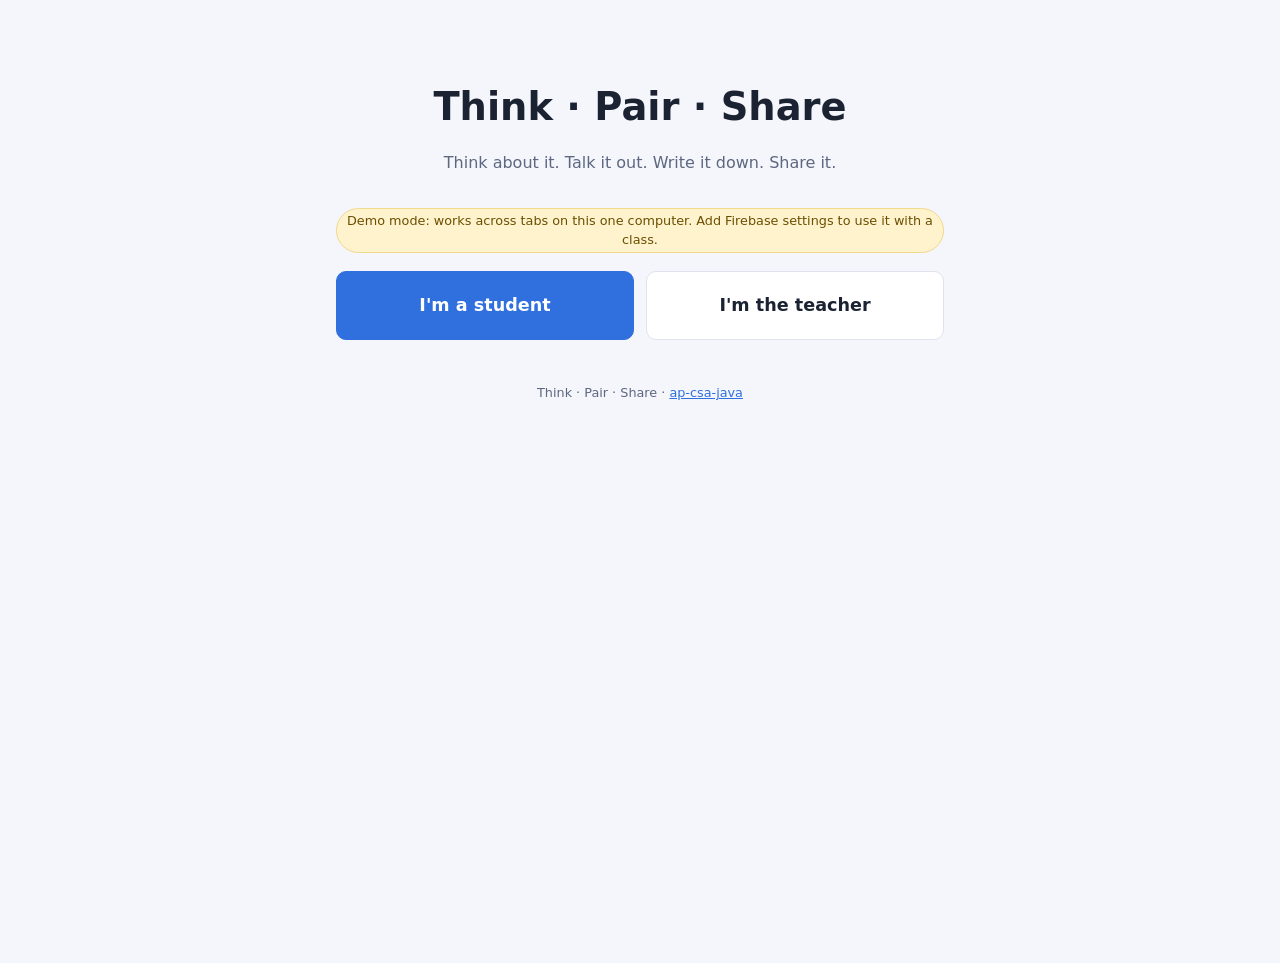
<file: index.html>
<!doctype html>
<html lang="en">
<head>
<meta charset="utf-8">
<meta name="viewport" content="width=device-width, initial-scale=1">
<title>Think Pair Share</title>
<style>
:root{
  --bg:#f4f6fb; --card:#fff; --ink:#1b2333; --muted:#5d6780; --line:#dfe3ee;
  --accent:#2f6fde; --danger:#d33a3a; --ok:#1f9d55;
  --think:#7b4fd6; --pair:#0f9585; --write:#d9700c; --share:#2f6fde; --lobby:#5d6780;
  --phase:var(--lobby);
  --radius:14px; --shadow:0 1px 2px rgba(20,30,60,.06),0 4px 14px rgba(20,30,60,.06);
}
@media (prefers-color-scheme: dark){
  :root{ --bg:#11151f; --card:#1a2030; --ink:#e8ecf5; --muted:#9aa4bd; --line:#2d3550; --shadow:none; }
}
body[data-phase=think]{--phase:var(--think)}
body[data-phase=pair]{--phase:var(--pair)}
body[data-phase=write]{--phase:var(--write)}
body[data-phase=share]{--phase:var(--share)}
*{box-sizing:border-box}
html,body{margin:0}
body{font:16px/1.45 system-ui,-apple-system,"Segoe UI",Roboto,sans-serif;background:var(--bg);color:var(--ink);min-height:100vh}
a{color:var(--accent)}
button{font:inherit;cursor:pointer;border:1px solid var(--line);background:var(--card);color:var(--ink);border-radius:10px;padding:.5rem .85rem}
button:hover:not(:disabled){border-color:var(--accent)}
button.primary{background:var(--accent);border-color:var(--accent);color:#fff}
button.danger{color:var(--danger)}
button:disabled{opacity:.45;cursor:not-allowed}
input,textarea{font:inherit;color:var(--ink);background:var(--card);border:1px solid var(--line);border-radius:10px;padding:.55rem .7rem;width:100%}
textarea{resize:vertical}
textarea:disabled{background:var(--bg)}
label{display:block}
.card{background:var(--card);border:1px solid var(--line);border-radius:var(--radius);box-shadow:var(--shadow);padding:1rem}
.wrap{max-width:1320px;margin:0 auto;padding:16px}
header.top{display:flex;align-items:center;gap:10px;flex-wrap:wrap;padding:10px 16px;background:var(--card);border-bottom:3px solid var(--phase);position:sticky;top:0;z-index:5}
.logo{font-weight:800;letter-spacing:.02em;font-size:1.1rem}
.logo span{color:var(--phase)}
.spacer{flex:1}
.code{font:700 1.15rem ui-monospace,Menlo,Consolas,monospace;letter-spacing:.15em;background:var(--bg);border:1px dashed var(--muted);padding:.15rem .55rem;border-radius:8px}
.badge{display:inline-block;font-size:.8rem;padding:.2rem .6rem;border-radius:999px;background:#fff3cd;color:#6b4f00;border:1px solid #f0d98a}
.muted{color:var(--muted)}
.small{font-size:.85rem}
h2{font-size:.85rem;margin:0 0 .6rem;text-transform:uppercase;letter-spacing:.08em;color:var(--muted)}
.row{display:flex;gap:8px;align-items:center;flex-wrap:wrap}
.stack{display:grid;gap:16px}
.grid-t{display:grid;grid-template-columns:340px 1fr;gap:16px;align-items:start}
@media (max-width:920px){.grid-t{grid-template-columns:1fr}}

/* timer + phases */
.phases{display:grid;grid-template-columns:repeat(5,1fr);gap:6px}
.phases button{padding:.5rem .1rem;font-weight:700;font-size:.85rem}
.phases button.on{color:#fff;border-color:transparent}
.phases button[data-p=lobby].on{background:var(--lobby)}
.phases button[data-p=think].on{background:var(--think)}
.phases button[data-p=pair].on{background:var(--pair)}
.phases button[data-p=write].on{background:var(--write)}
.phases button[data-p=share].on{background:var(--share)}
.timer{font:800 3.6rem/1 ui-monospace,Menlo,Consolas,monospace;text-align:center;color:var(--phase);font-variant-numeric:tabular-nums;margin:.5rem 0}
.done{animation:blink 1s steps(2) infinite}
@keyframes blink{50%{opacity:.25}}
.bar{height:8px;background:var(--line);border-radius:99px;overflow:hidden}
.bar i{display:block;height:100%;background:var(--phase);width:0;transition:width .25s linear}
.dur{display:grid;grid-template-columns:1fr auto auto auto;gap:6px 8px;align-items:center;font-size:.95rem}
.dur b{font-family:ui-monospace,Menlo,Consolas,monospace;min-width:3.4em;text-align:center;cursor:pointer;border-bottom:1px dotted var(--muted)}
.dur button{padding:.15rem .6rem}
#tMinus,#tPlus,#tReset,#tStart{padding:.5rem .65rem}
.toggle{display:flex;align-items:center;gap:8px;margin:.4rem 0;font-size:.95rem;cursor:pointer}
.toggle input{width:auto;margin:0}

/* board */
.tray{min-height:58px;display:flex;flex-wrap:wrap;gap:6px;align-content:flex-start;padding:8px;border:2px dashed var(--line);border-radius:12px;margin-top:6px}
.over{border-color:var(--accent)!important;background:color-mix(in srgb,var(--accent) 9%,transparent)!important}
.chip{display:inline-flex;align-items:center;gap:6px;padding:.3rem .55rem;border-radius:999px;border:1px solid var(--line);background:var(--bg);font-size:.9rem;user-select:none;cursor:pointer;max-width:100%}
.chip.sel{background:var(--accent);color:#fff;border-color:var(--accent)}
.chip.gone{opacity:.55;font-style:italic}
.chip .dot{width:8px;height:8px;border-radius:50%;background:#b7bfd1;flex:none}
.chip .dot.on{background:var(--ok)}
.chip .x{border:0;background:none;padding:0 0 0 2px;color:inherit;opacity:.6;font-size:1.05rem;line-height:1}
.chip .x:hover{opacity:1}
.groups{display:grid;grid-template-columns:repeat(auto-fill,minmax(260px,1fr));gap:12px;margin-top:14px}
.gcard{border:2px solid var(--line);border-radius:12px;padding:10px;background:var(--card);display:flex;flex-direction:column;gap:8px}
.gcard.spot{border-color:var(--share);box-shadow:0 0 0 3px color-mix(in srgb,var(--share) 25%,transparent)}
.gcard.flag{border-color:var(--danger)}
.gcard.newg{border-style:dashed;align-items:center;justify-content:center;color:var(--muted);min-height:120px;text-align:center;font-size:.9rem}
.ghead{display:flex;align-items:center;gap:6px}
.resp{font-size:.95rem;white-space:pre-wrap;word-break:break-word;background:var(--bg);border-radius:8px;padding:8px;min-height:3.2em;max-height:10em;overflow:auto}
.resp.empty{color:var(--muted);font-style:italic}
.flagtag{font-size:.72rem;color:#fff;background:var(--danger);border-radius:6px;padding:.05rem .4rem}
.spotbar{display:flex;align-items:center;gap:10px;flex-wrap:wrap;background:var(--share);color:#fff;border-radius:12px;padding:10px 14px;margin-bottom:12px}
.spotbar button{background:#fff;color:#1b2333;border:0}

/* student */
.s-wrap{max-width:760px;margin:0 auto;padding:16px;display:grid;gap:14px}
.phasebanner{background:var(--phase);color:#fff;border-radius:var(--radius);padding:14px 18px;display:flex;align-items:center;gap:16px}
.phasebanner .pname{font-weight:800;font-size:1.5rem;letter-spacing:.1em}
.phasebanner .ptip{flex:1;font-size:.95rem}
.phasebanner .ptime{font:800 2.4rem/1 ui-monospace,Menlo,Consolas,monospace;font-variant-numeric:tabular-nums}
@media (max-width:520px){.phasebanner{flex-wrap:wrap}.phasebanner .ptip{order:3;flex-basis:100%}}
.topic{font-size:1.25rem;font-weight:600;white-space:pre-wrap;word-break:break-word}
.partners{display:flex;flex-wrap:wrap;gap:6px;align-items:center}
.status{font-size:.85rem;color:var(--muted)}
.warn{color:var(--danger);font-size:.88rem;margin-top:4px}
.spotcard{border:2px solid var(--share)}
.spotcard h2{color:var(--share)}

/* projector */
.present{min-height:100vh;display:flex;flex-direction:column;padding:3vh 4vw;gap:2.5vh}
.present .ptopic{font-size:clamp(1.6rem,3.6vw,3.3rem);font-weight:700;white-space:pre-wrap;word-break:break-word}
.present .plabel{font-weight:800;letter-spacing:.25em;color:var(--phase);font-size:clamp(1.2rem,2.6vw,2.2rem);text-align:center}
.present .pbig{font:800 clamp(5rem,19vw,17rem)/1 ui-monospace,Menlo,Consolas,monospace;color:var(--phase);text-align:center;font-variant-numeric:tabular-nums}
.present .pbig.mini{font-size:clamp(2.5rem,6vw,5rem)}
.present .pbig.codeview{letter-spacing:.12em;font-size:clamp(4rem,14vw,12rem)}
.present .pshare{font-size:clamp(1.6rem,3.4vw,3.1rem);white-space:pre-wrap;word-break:break-word;background:var(--card);border-left:12px solid var(--share);border-radius:16px;padding:3vh 3vw;box-shadow:var(--shadow)}
.present .pwho{font-size:.5em;color:var(--muted);margin-bottom:.5em}
.present .pjoin{font-size:clamp(1rem,1.6vw,1.4rem);color:var(--muted)}

/* landing */
.land{max-width:640px;margin:7vh auto 0;padding:16px;display:grid;gap:18px;text-align:center}
.land h1{font-size:2.4rem;margin:0}
.choices{display:grid;grid-template-columns:1fr 1fr;gap:12px}
.choices button{padding:1.3rem;font-size:1.1rem;font-weight:700}
@media (max-width:480px){.choices{grid-template-columns:1fr}}
.joinform{text-align:left;display:grid;gap:12px}
.joinform input#jCode{font:700 1.5rem ui-monospace,Menlo,Consolas,monospace;letter-spacing:.25em;text-transform:uppercase}
footer{text-align:center;padding:28px 16px;font-size:.8rem;color:var(--muted)}
.toast{position:fixed;bottom:18px;left:50%;transform:translateX(-50%);background:#1b2333;color:#fff;padding:.6rem 1rem;border-radius:10px;opacity:0;transition:opacity .25s;pointer-events:none;z-index:50;max-width:90vw}
.toast.show{opacity:1}
</style>
</head>
<body data-phase="lobby">
<div id="app"></div>
<div class="toast" id="toast"></div>
<script>
'use strict';
/* ==================================================================
   THINK · PAIR · SHARE
   ------------------------------------------------------------------
   CONFIG: paste your Firebase web-app config below to use with a class.
   Leave it as null to run in DEMO MODE (one computer, several tabs).
   See README.md for the 5-minute Firebase setup.
   ================================================================== */
const FIREBASE_CONFIG = null;
/* Example:
const FIREBASE_CONFIG = {
  apiKey: "AIza...",
  authDomain: "your-project.firebaseapp.com",
  databaseURL: "https://your-project-default-rtdb.firebaseio.com",
  projectId: "your-project",
  appId: "1:123:web:abc"
};
*/

const MAX_STUDENTS = 40;   // class size cap
const MAX_GROUP    = 3;    // pairs, plus a forced third
const MAX_CHARS    = 1000; // response length limit
const ONLINE_MS    = 45000;

const PHASES = {
  lobby:{label:'Lobby', tip:'Waiting for your teacher to start…'},
  think:{label:'Think', tip:'Think on your own first. Jot private notes below — only you can see them.'},
  pair: {label:'Pair',  tip:'Talk it over with your partner(s). Agree on your best ideas.'},
  write:{label:'Write', tip:'Type your group’s response. One person types — decide together!'},
  share:{label:'Share', tip:'Listen as groups share their thinking with the class.'}
};
const PHASE_ORDER = ['lobby','think','pair','write','share'];
const TIMED = ['think','pair','write','share'];

/* ------------------------------ helpers ------------------------------ */
const $  = (s, r=document) => r.querySelector(s);
const $$ = (s, r=document) => [...r.querySelectorAll(s)];
const esc = s => String(s ?? '').replace(/[&<>"']/g, c => ({'&':'&amp;','<':'&lt;','>':'&gt;','"':'&quot;',"'":'&#39;'}[c]));
const fmt = s => { s = Math.max(0, Math.round(s)); return Math.floor(s/60) + ':' + String(s%60).padStart(2,'0'); };
const R = code => 'rooms/' + code;
function rand(n){ return crypto.getRandomValues(new Uint32Array(n)); }
function uid(n=8){ const a='abcdefghijkmnpqrstuvwxyz23456789'; return [...rand(n)].map(x=>a[x%a.length]).join(''); }
function shuffle(arr){ for(let i=arr.length-1;i>0;i--){ const j=rand(1)[0]%(i+1); [arr[i],arr[j]]=[arr[j],arr[i]]; } return arr; }
function parseTime(str){ const m=String(str||'').trim().match(/^(\d{1,3})(?::(\d{1,2}))?$/); if(!m) return null; return m[2]!=null ? (+m[1])*60 + (+m[2]) : (+m[1])*60; }
function setPhase(p){ document.body.dataset.phase = p || 'lobby'; }
function setURL(q){ try{ history.replaceState(null,'',location.pathname + q); }catch{} }
function lsGet(k, s=localStorage){ try{ return JSON.parse(s.getItem(k)); }catch{ return null; } }
function lsSet(k, v, s=localStorage){ try{ s.setItem(k, JSON.stringify(v)); }catch{} }
function lsDel(k, s=localStorage){ try{ s.removeItem(k); }catch{} }
let toastT; function toast(msg){ const t=$('#toast'); t.textContent=msg; t.classList.add('show'); clearTimeout(toastT); toastT=setTimeout(()=>t.classList.remove('show'),2600); }
function joinURL(code){ return location.origin + location.pathname + '?room=' + code; }
function joinShort(){ return (location.host + location.pathname).replace(/index\.html$/,''); }
function footer(){ return `<footer>Think · Pair · Share · <a href="https://github.com/ap-csa-java" target="_blank" rel="noopener">ap-csa-java</a></footer>`; }
function demoNote(){ return `<div><span class="badge">Demo mode: works across tabs on this one computer. Add Firebase settings to use it with a class.</span></div>`; }
function remaining(t){ if(!t) return 0; return t.running ? Math.max(0,(t.endsAt - store.now())/1000) : (t.remaining||0); }
function sortedMembers(g){ return Object.entries(g.members||{}).sort((a,b)=>(a[1].o||0)-(b[1].o||0)); }

let teardown = [];
function clearView(){ teardown.forEach(f=>{ try{f();}catch{} }); teardown=[]; }

/* ------------------------------ sound ------------------------------ */
let actx = null;
function unlockAudio(){ try{ actx = actx || new (window.AudioContext||window.webkitAudioContext)(); if(actx.state==='suspended') actx.resume(); }catch{} }
function chime(){
  if(!actx) return; const t=actx.currentTime;
  [0,.28,.56].forEach((d,i)=>{ const o=actx.createOscillator(), g=actx.createGain();
    o.type='sine'; o.frequency.value = i===2 ? 1046 : 784;
    g.gain.setValueAtTime(.0001,t+d); g.gain.exponentialRampToValueAtTime(.35,t+d+.02); g.gain.exponentialRampToValueAtTime(.0001,t+d+.25);
    o.connect(g).connect(actx.destination); o.start(t+d); o.stop(t+d+.3); });
}

/* ==================================================================
   PROFANITY FILTER
   Word lists are ROT13-encoded so the source reads cleanly.
   Catches leetspeak (sh!t, @ss), stretched letters (fuuuck),
   and spaced/dotted spelling (f u c k, f.u.c.k).
   Teachers can add extra words in Settings.
   ================================================================== */
/*FILTER-START*/
const ROT13 = s => s.replace(/[a-z]/g, c => String.fromCharCode((c.charCodeAt(0)-97+13)%26+97));
const BAD_EXACT    = new Set('nff,nffung,nefr,onfgneq,obbo,obbof,ohggubyr,pbpx,penc,phag,qnza,qnzarq,qnzzvg,qnzavg,tbqqnza,qvpx,qlxr,snt,sntbg,ubeal,wnpxnff,qhzonff,fznegnff,onqnff,xvxr,xlf,zvys,avttn,avttnf,avttnm,avttre,avttref,cvff,cvffrq,chffl,chffvrf,ergneq,ergneqrq,ergneqf,fxnax,fcvp,fgsh,jgs,szy,gvg,gvgf,gubg,genaal,gjng,jnax,jnaxre,jrgonpx'.split(',').map(ROT13));
const BAD_CONTAINS = 'shpx,fuvg,ovgpu,nffubyr,juber,fyhg,snttbg,qvyqb,wvmm,cbea,qvpxurnq,qbhpur,pbpxfhpxre,obyybpx,gvggvrf,zbgures'.split(',').map(ROT13);
const collapse = w => w.replace(/(.)\1+/g,'$1');
const BAD_EXACT_C    = new Set([...BAD_EXACT].map(collapse).filter(w=>w.length>=4));
const BAD_CONTAINS_C = BAD_CONTAINS.map(collapse);
const LEET = {'0':'o','1':'i','!':'i','|':'i','3':'e','4':'a','@':'a','5':'s','$':'s','7':'t','+':'t','8':'b','9':'g','(':'c'};

function norm(s){
  s = String(s).toLowerCase().normalize('NFD').replace(/[\u0300-\u036f]/g,'');
  if(/[a-z]/.test(s)) s = s.replace(/[0-9@$!|+(]/g, c => LEET[c] || c);  // only treat digits as letters inside words
  return s.replace(/[^a-z]/g,'');
}
function parseWords(str){ return String(str||'').split(',').map(w=>norm(w.trim())).filter(w=>w.length>=2); }

const ALLOW = new Set(['shiitake','shiitakes','scunthorpe','cockatoo','cockatoos','penistone']);
function isBad(n, custom){
  if(!n || n.length<2 || ALLOW.has(n)) return false;
  const v1=n.replace(/(.)\1{2,}/g,'$1'), v2=n.replace(/(.)\1{2,}/g,'$1$1'), v3=collapse(n);
  for(const v of new Set([n,v1,v2])){
    if(BAD_EXACT.has(v) || (v.length>3 && v.endsWith('s') && BAD_EXACT.has(v.slice(0,-1)))) return true;
    if(BAD_CONTAINS.some(b=>v.includes(b))) return true;
    if(custom.some(c=>v.startsWith(c))) return true;
  }
  if(v3!==n && (BAD_EXACT_C.has(v3) || BAD_CONTAINS_C.some(b=>v3.includes(b)))) return true;
  return false;
}

const _cleanCache = new Map();
function cleanText(text, custom=[]){
  text = String(text||'');
  const key = custom.join(',') + '\u0000' + text;
  if(_cleanCache.has(key)) return _cleanCache.get(key);
  let flagged = false;
  // 1) spaced or dotted letters: "f u c k", "s.h.i.t"
  let out = text.replace(/(^|\s)((?:[A-Za-z0-9@$!*][ ._\-]){2,}[A-Za-z0-9@$!*])(?=$|[\s,!?;:])/g, (m, pre, run) => {
    if(isBad(norm(run.replace(/[ ._\-]/g,'')), custom)){ flagged=true; return pre + run.replace(/[^ ._\-]/g,'*'); }
    return m;
  });
  // 2) individual words
  out = out.replace(/[\p{L}\p{N}@$*+|!]+/gu, tok => {
    const m = tok.match(/^(.*?)(!*)$/su); const core = m[1], tail = m[2];
    if(!/[\p{L}\p{N}]/u.test(core)) return tok;
    if(isBad(norm(core), custom)){ flagged=true; return core.replace(/./gsu,'*') + tail; }
    return tok;
  });
  const res = {text:out, flagged};
  if(_cleanCache.size > 600) _cleanCache.clear();
  _cleanCache.set(key, res);
  return res;
}
/*FILTER-END*/
function cleanWith(meta, text){
  if(meta && meta.filterOn === false) return {text:String(text||''), flagged:false};
  return cleanText(text, parseWords(meta && meta.customWords));
}

/* ==================================================================
   DATA STORE — Firebase Realtime Database, or localStorage demo
   ================================================================== */
function makeLocalStore(){
  const KEY='tps-demo-db', subs=new Set();
  const parts = p => String(p).split('/').filter(Boolean);
  const read  = () => { try{ return JSON.parse(localStorage.getItem(KEY)) || {}; }catch{ return {}; } };
  const getAt = (o,p) => parts(p).reduce((a,k)=> a==null ? undefined : a[k], o);
  const setAt = (o,p,v) => {
    const ks=parts(p); let cur=o;
    for(let i=0;i<ks.length-1;i++){ if(typeof cur[ks[i]]!=='object' || cur[ks[i]]===null) cur[ks[i]]={}; cur=cur[ks[i]]; }
    const last=ks[ks.length-1];
    if(v===null || v===undefined) delete cur[last]; else cur[last]=JSON.parse(JSON.stringify(v));
  };
  function notify(){
    const db=read();
    subs.forEach(s=>{ const v=getAt(db,s.path) ?? null; const j=JSON.stringify(v); if(j!==s.last){ s.last=j; s.cb(v); } });
  }
  const write = db => { localStorage.setItem(KEY, JSON.stringify(db)); notify(); };
  window.addEventListener('storage', e => { if(e.key===KEY) notify(); });
  return {
    demo:true, ready:Promise.resolve(), now:()=>Date.now(),
    subscribe(path, cb){
      const s={path, cb, last:undefined}; subs.add(s);
      setTimeout(()=>{ if(!subs.has(s)) return; const v=getAt(read(),path) ?? null; const j=JSON.stringify(v); if(j!==s.last){ s.last=j; cb(v); } });
      return ()=>subs.delete(s);
    },
    async get(path){ return getAt(read(),path) ?? null; },
    async set(path,v){ const db=read(); setAt(db,path,v); write(db); },
    async update(path,obj){ const db=read(); for(const [k,v] of Object.entries(obj)) setAt(db, path+'/'+k, v); write(db); },
    async remove(path){ const db=read(); setAt(db,path,null); write(db); }
  };
}

function makeFirebaseStore(cfg){
  const load = src => new Promise((res,rej)=>{ const s=document.createElement('script'); s.src=src; s.onload=res; s.onerror=()=>rej(new Error('Could not load '+src)); document.head.appendChild(s); });
  let db, offset=0;
  const ready = (async()=>{
    await load('https://www.gstatic.com/firebasejs/10.12.2/firebase-app-compat.js');
    await load('https://www.gstatic.com/firebasejs/10.12.2/firebase-database-compat.js');
    firebase.initializeApp(cfg); db = firebase.database();
    db.ref('.info/serverTimeOffset').on('value', s => offset = s.val() || 0);
  })();
  const clean = o => JSON.parse(JSON.stringify(o, (k,v)=> v===undefined ? null : v));
  return {
    demo:false, ready, now:()=>Date.now()+offset,
    subscribe(path, cb){ const r=db.ref(path); const h=s=>cb(s.val()); r.on('value',h); return ()=>r.off('value',h); },
    async get(path){ return (await db.ref(path).get()).val(); },
    set:(p,v)=>db.ref(p).set(clean(v)),
    update:(p,o)=>db.ref(p).update(clean(o)),
    remove:p=>db.ref(p).remove()
  };
}

const store   = FIREBASE_CONFIG ? makeFirebaseStore(FIREBASE_CONFIG) : makeLocalStore();
const idStore = store.demo ? sessionStorage : localStorage;   // demo: each tab is its own student
const app     = $('#app');

function defaultMeta(){
  return { createdAt:store.now(), topic:'', phase:'lobby',
    durations:{think:60, pair:120, write:180, share:120},
    timer:{total:0, remaining:0, running:false, endsAt:0},
    locked:false, filterOn:true, customWords:'', showNames:true, spotlight:null, round:1 };
}
function makeCode(){
  const a='ABCDEFGHJKMNPQRSTUVWXYZ23456789';
  for(;;){ const c=[...rand(5)].map(x=>a[x%a.length]).join(''); if(!cleanText(c).flagged) return c; }
}

/* ==================================================================
   LANDING
   ================================================================== */
function Landing(){
  clearView(); setPhase('lobby'); setURL('');
  app.innerHTML = `<div class="land">
    <div><h1>Think · Pair · Share</h1><p class="muted">Think about it. Talk it out. Write it down. Share it.</p></div>
    ${store.demo ? demoNote() : ''}
    <div class="choices"><button id="bS" class="primary">I'm a student</button><button id="bT">I'm the teacher</button></div>
  </div>${footer()}`;
  $('#bS').onclick = () => StudentJoin('');
  $('#bT').onclick = () => TeacherStart();
}

/* ==================================================================
   TEACHER
   ================================================================== */
async function TeacherStart(){
  clearView(); setPhase('lobby'); setURL('?teacher');
  const saved = lsGet('tps-teacher');
  const exists = saved && saved.room ? await store.get(R(saved.room)+'/meta') : null;
  if(!exists) return createRoom();
  app.innerHTML = `<div class="land"><div><h1>Welcome back</h1>
    <p class="muted">You have a session open with code <span class="code">${esc(saved.room)}</span></p></div>
    <div class="choices"><button class="primary" id="rRes">Resume ${esc(saved.room)}</button><button id="rNew">Start a new session</button></div>
    <p class="muted small">Starting a new session ends the old one. Export it first if you want to keep the responses.</p></div>${footer()}`;
  $('#rRes').onclick = () => Teacher(saved.room);
  $('#rNew').onclick = async () => { await store.remove(R(saved.room)); createRoom(); };
}

async function createRoom(){
  let code; for(let i=0;i<10;i++){ code=makeCode(); if(!(await store.get(R(code)+'/meta'))) break; }
  await store.set(R(code)+'/meta', defaultMeta());
  lsSet('tps-teacher', {room:code});
  Teacher(code);
}

function Teacher(code){
  clearView(); setURL('?teacher');
  const base = R(code);
  let room = {meta:null, students:{}, groups:{}, archive:{}};
  const selected = new Set(), showRaw = new Set();
  let dragging = false, lastChimeKey = '';
  const prefs = Object.assign({auto:false, chime:true}, lsGet('tps-prefs') || {});

  app.innerHTML = `
  <header class="top">
    <div class="logo">Think · Pair · <span>Share</span></div>
    ${store.demo ? '<span class="badge">Demo mode</span>' : ''}
    <div class="spacer"></div>
    <span class="muted small">Join code</span><span class="code">${code}</span>
    <button id="tCopy">Copy join link</button>
    <button id="tPresent">Projector view ↗</button>
    <button id="tCsv">Export CSV</button>
    <button id="tEnd" class="danger">End session</button>
  </header>
  <div class="wrap grid-t">
    <div class="stack">
      <section class="card"><h2>Topic / prompt</h2>
        <textarea id="tTopic" rows="4" maxlength="600" placeholder="e.g., Should schools allow AI tools on homework? Why or why not?"></textarea>
        <div class="muted small" style="margin-top:6px">Students see changes instantly.</div>
      </section>
      <section class="card"><h2>Phase &amp; timer</h2>
        <div class="phases" id="tPhases">${PHASE_ORDER.map(p=>`<button data-p="${p}">${PHASES[p].label}</button>`).join('')}</div>
        <div class="timer" id="tTimer">0:00</div>
        <div class="bar"><i id="tBar"></i></div>
        <div class="row" style="justify-content:center;margin-top:12px">
          <button id="tMinus">−30s</button><button id="tStart" class="primary" style="min-width:4.6em">Start</button><button id="tReset">Reset</button><button id="tPlus">+30s</button>
        </div>
        <label class="toggle" style="margin-top:12px"><input type="checkbox" id="pAuto"> Start the timer when I pick a phase</label>
        <label class="toggle"><input type="checkbox" id="pChime"> Chime when time is up</label>
        <h2 style="margin-top:14px">Phase lengths <span class="muted" style="text-transform:none;letter-spacing:0">(click a time to type it)</span></h2>
        <div class="dur" id="tDur"></div>
      </section>
      <section class="card"><h2>Settings</h2>
        <label class="toggle"><input type="checkbox" id="sLock"> Lock typing</label>
        <label class="toggle"><input type="checkbox" id="sFilter"> Filter profanity</label>
        <input id="sWords" class="small" placeholder="Extra words to block (comma separated)">
        <label class="toggle"><input type="checkbox" id="sNames"> Show names when sharing</label>
        <div class="row" style="margin-top:12px"><button id="tNewRound">New round</button><span class="muted small" id="tRound"></span></div>
        <div class="muted small" style="margin-top:6px">New round saves responses to the export, clears them, and keeps the groups.</div>
      </section>
    </div>
    <div>
      <div id="tSpot"></div>
      <section class="card" id="tBoard">
        <div class="row"><h2 style="margin:0">Students <span id="tCount" class="muted"></span></h2><div class="spacer"></div>
          <button id="gRandom" class="primary">Random pairs</button>
          <button id="gMake" disabled>Group selected</button>
          <button id="gClear">Clear groups</button></div>
        <p class="muted small" style="margin:.6rem 0 0">Tap names to select them, then <b>Group selected</b> or <b>+ Add selected</b> on a group (that's how you add a third). On a computer you can also drag names. Odd class size? Random pairs makes one trio.</p>
        <div class="tray" id="tTray"></div>
        <div class="groups" id="tGroups"></div>
      </section>
    </div>
  </div>${footer()}`;

  const meta = () => room.meta;
  const named = () => Object.fromEntries(Object.entries(room.students).filter(([,s])=>s && s.name));
  const online = st => !!st && store.now() - (st.seen||0) < ONLINE_MS;
  const savePrefs = () => lsSet('tps-prefs', prefs);
  $('#pAuto').checked = prefs.auto; $('#pChime').checked = prefs.chime;
  $('#pAuto').onchange = e => { prefs.auto = e.target.checked; savePrefs(); };
  $('#pChime').onchange = e => { prefs.chime = e.target.checked; savePrefs(); if(prefs.chime) unlockAudio(); };

  /* ---- live data ---- */
  const unsub = store.subscribe(base, v => {
    if(!v || !v.meta){ lsDel('tps-teacher'); Landing(); toast('Session ended.'); return; }
    room = {meta:v.meta, students:v.students||{}, groups:v.groups||{}, archive:v.archive||{}};
    for(const s of [...selected]) if(!named()[s]) selected.delete(s);
    renderControls();
    if(!dragging) renderBoard();
  });
  const iv = setInterval(tick, 250);
  teardown.push(unsub, () => clearInterval(iv));

  /* ---- controls ---- */
  function setChk(sel, val){ const el=$(sel); if(el && document.activeElement!==el) el.checked = !!val; }
  function renderControls(){
    const m = meta(); setPhase(m.phase);
    const ta = $('#tTopic'); if(document.activeElement!==ta && ta.value !== (m.topic||'')) ta.value = m.topic||'';
    $$('#tPhases button').forEach(b => b.classList.toggle('on', b.dataset.p === m.phase));
    $('#tStart').textContent = m.timer && m.timer.running ? 'Pause' : 'Start';
    $('#tDur').innerHTML = TIMED.map(p => `<span>${PHASES[p].label}</span>
      <button data-d="${p}" data-v="-15" aria-label="Shorter">−</button><b data-edit="${p}" title="Click to type a time">${fmt(m.durations[p])}</b><button data-d="${p}" data-v="15" aria-label="Longer">+</button>`).join('');
    setChk('#sLock', m.locked); setChk('#sFilter', m.filterOn !== false); setChk('#sNames', m.showNames !== false);
    const w = $('#sWords'); if(document.activeElement!==w) w.value = m.customWords||'';
    $('#tRound').textContent = 'Round ' + (m.round||1);
    tick();
  }
  function tick(){
    const m = meta(); if(!m) return;
    const t = m.timer || {}; const rem = remaining(t);
    $('#tTimer').textContent = fmt(Math.ceil(rem));
    const done = rem <= 0 && (t.total||0) > 0 && m.phase !== 'lobby';
    $('#tTimer').classList.toggle('done', done);
    $('#tBar').style.width = (t.total ? Math.max(0, Math.min(100, rem / t.total * 100)) : 0) + '%';
    if(t.running && rem <= 0){
      const key = String(t.endsAt);
      if(lastChimeKey !== key){ lastChimeKey = key; if(prefs.chime) chime(); store.update(base+'/meta/timer', {running:false, remaining:0}); }
    }
  }

  $('#tTopic').addEventListener('input', (()=>{ let t; return e => { clearTimeout(t); t=setTimeout(()=>store.update(base+'/meta',{topic:e.target.value}), 400); }; })());
  $('#sWords').addEventListener('input', (()=>{ let t; return e => { clearTimeout(t); t=setTimeout(()=>store.update(base+'/meta',{customWords:e.target.value.slice(0,500)}), 600); }; })());
  $('#sLock').onchange   = e => store.update(base+'/meta', {locked:e.target.checked});
  $('#sFilter').onchange = e => store.update(base+'/meta', {filterOn:e.target.checked});
  $('#sNames').onchange  = e => store.update(base+'/meta', {showNames:e.target.checked});

  $('#tPhases').onclick = e => {
    const b = e.target.closest('button[data-p]'); if(!b) return; unlockAudio();
    const p = b.dataset.p, m = meta(), upd = {phase:p};
    if(p === 'lobby') upd.timer = {total:0, remaining:0, running:false, endsAt:0};
    else { const d = m.durations[p]; upd.timer = {total:d, remaining:d, running:prefs.auto, endsAt: prefs.auto ? store.now()+d*1000 : 0}; }
    store.update(base+'/meta', upd);
  };
  $('#tStart').onclick = () => {
    unlockAudio(); const m = meta(), t = m.timer || {};
    if(t.running) return store.update(base+'/meta/timer', {running:false, remaining:Math.ceil(remaining(t))});
    let r = t.remaining || 0;
    if(r <= 0) r = m.durations[m.phase] || t.total || 60;
    store.update(base+'/meta/timer', {running:true, endsAt:store.now()+r*1000, remaining:r, total:Math.max(t.total||0, r)});
  };
  $('#tReset').onclick = () => {
    const m = meta(); const d = m.phase === 'lobby' ? 0 : (m.durations[m.phase] || 0);
    store.update(base+'/meta/timer', {running:false, remaining:d, total:d, endsAt:0});
  };
  function adjust(d){
    const t = meta().timer || {};
    if(t.running){ store.update(base+'/meta/timer', {endsAt:Math.max(store.now(), t.endsAt + d*1000), total:Math.max(1,(t.total||0)+d)}); }
    else { const r = Math.max(0, (t.remaining||0) + d); store.update(base+'/meta/timer', {remaining:r, total:Math.max(r, (t.total||0)+d)}); }
  }
  $('#tMinus').onclick = () => adjust(-30);
  $('#tPlus').onclick  = () => adjust(30);
  function setDuration(p, v){
    const m = meta(); v = Math.max(5, Math.min(3600, v));
    const upd = {['durations/'+p]: v};
    if(m.phase === p && !(m.timer && m.timer.running)){ upd['timer/total'] = v; upd['timer/remaining'] = v; }
    store.update(base+'/meta', upd);
  }
  $('#tDur').onclick = e => {
    const b = e.target.closest('button[data-d]');
    if(b){ const p=b.dataset.d; return setDuration(p, (meta().durations[p]||0) + Number(b.dataset.v)); }
    const ed = e.target.closest('[data-edit]');
    if(ed){ const p=ed.dataset.edit; const v=parseTime(prompt(`${PHASES[p].label} time (minutes, or m:ss)`, fmt(meta().durations[p]))); if(v) setDuration(p, v); }
  };

  /* ---- header buttons ---- */
  $('#tCopy').onclick = async () => {
    const url = joinURL(code);
    try{ await navigator.clipboard.writeText(url); toast('Join link copied: ' + url); }catch{ prompt('Copy this join link:', url); }
  };
  $('#tPresent').onclick = () => window.open(location.pathname + '?present=' + code, 'tps-present');
  $('#tEnd').onclick = async () => {
    if(!confirm('End this session for everyone? Use Export CSV first if you want to keep the responses.')) return;
    clearView(); lsDel('tps-teacher'); await store.remove(base); Landing();
  };
  $('#tCsv').onclick = () => {
    const rows = [['Round','Topic','Group','Members','Response','Original (if filtered)','Flagged']];
    const add = (round, topic, resps) => Object.values(resps||{}).sort((a,b)=>a.group-b.group).forEach(r => {
      const c = cleanText(r.text||'', parseWords(meta().customWords));
      rows.push([round, topic, 'Group '+r.group, r.names, c.text, c.flagged ? r.text : '', c.flagged ? 'yes' : '']);
    });
    Object.values(room.archive).sort((a,b)=>a.round-b.round).forEach(a => add(a.round, a.topic, a.responses));
    add(meta().round||1, meta().topic||'', snapshotResponses());
    const csv = '\ufeff' + rows.map(r => r.map(v => '"' + String(v ?? '').replace(/"/g,'""') + '"').join(',')).join('\r\n');
    const a = document.createElement('a');
    a.href = URL.createObjectURL(new Blob([csv], {type:'text/csv'}));
    a.download = `think-pair-share-${code}-${new Date().toISOString().slice(0,10)}.csv`;
    a.click(); setTimeout(()=>URL.revokeObjectURL(a.href), 2000);
  };
  $('#tNewRound').onclick = async () => {
    const m = meta(), r = m.round||1;
    if(!confirm('Start a new round? Current responses are saved to the export and cleared. Groups stay the same.')) return;
    const upd = {};
    const snap = snapshotResponses();
    if(Object.keys(snap).length) upd['archive/r'+r] = {round:r, topic:m.topic||'', at:store.now(), responses:snap};
    for(const gid in room.groups){ upd[`groups/${gid}/raw`] = ''; upd[`groups/${gid}/updatedAt`] = 0; }
    upd['meta/round'] = r + 1; upd['meta/spotlight'] = null; upd['meta/phase'] = 'think';
    const d = m.durations.think; upd['meta/timer'] = {total:d, remaining:d, running:false, endsAt:0};
    await store.update(base, upd);
    toast(`Round ${r+1} started. Edit the topic if you need a new one.`);
  };

  function groupNames(g){ return sortedMembers(g).map(([,mm])=>mm.name).join(', '); }
  function snapshotResponses(){
    const out = {};
    for(const [gid,g] of Object.entries(room.groups)) if(g.raw) out[gid] = {group:g.n||0, names:groupNames(g), text:g.raw};
    return out;
  }

  /* ---- grouping ---- */
  function nextN(gs){ return Math.max(0, ...Object.values(gs).map(g=>g.n||0)) + 1; }
  function commitGroups(orig, gs, extra={}){
    const upd = Object.assign({}, extra);
    const alive = Object.entries(gs).filter(([,g]) => Object.keys(g.members||{}).length).sort((a,b)=>(a[1].n||0)-(b[1].n||0));
    alive.forEach(([,g],i) => g.n = i+1);   // keep numbering tidy: Group 1..k
    for(const gid of Object.keys(orig)) if(!alive.find(([id])=>id===gid)) upd['groups/'+gid] = null;
    for(const [gid,g] of alive){
      const mem = sortedMembers(g).map(([s])=>s);
      if(!g.scribe || !g.members[g.scribe]) g.scribe = mem[0];
      const o = orig[gid];
      if(!o){ upd['groups/'+gid] = g; continue; }
      if(JSON.stringify(o.members) !== JSON.stringify(g.members)) upd[`groups/${gid}/members`] = g.members;
      if(o.scribe !== g.scribe) upd[`groups/${gid}/scribe`] = g.scribe;
      if(o.n !== g.n) upd[`groups/${gid}/n`] = g.n;
    }
    if(Object.keys(upd).length) return store.update(base, upd);
  }
  function moveStudents(sids, target){
    const studs = named();
    sids = sids.filter(s => studs[s] || Object.values(room.groups).some(g => g.members && g.members[s]));
    if(!sids.length) return;
    const orig = room.groups, gs = JSON.parse(JSON.stringify(orig));
    const nameOf = s => (studs[s] && studs[s].name) || (Object.values(orig).map(g=>g.members&&g.members[s]).find(Boolean)||{}).name || '?';
    let tgt = target;
    if(tgt && tgt !== '__new' && gs[tgt]){
      const keep = Object.keys(gs[tgt].members||{}).filter(s => !sids.includes(s)).length;
      if(keep + sids.length > MAX_GROUP){ toast(`A group can have at most ${MAX_GROUP} students.`); return; }
    }
    if(tgt === '__new' && sids.length > MAX_GROUP){ toast(`A group can have at most ${MAX_GROUP} students.`); return; }
    for(const g of Object.values(gs)) for(const s of sids) if(g.members) delete g.members[s];
    if(tgt === '__new'){ tgt = 'g' + uid(6); gs[tgt] = {n:nextN(gs), members:{}, raw:'', updatedAt:0}; }
    if(tgt){ const g = gs[tgt]; if(!g) return; g.members = g.members || {}; let o = Date.now(); for(const s of sids) g.members[s] = {o:o++, name:nameOf(s)}; }
    selected.clear();
    commitGroups(orig, gs);
  }
  function kick(sid){
    const orig = room.groups, gs = JSON.parse(JSON.stringify(orig));
    for(const g of Object.values(gs)) if(g.members) delete g.members[sid];
    selected.delete(sid);
    commitGroups(orig, gs, {['students/'+sid]: null});
  }
  $('#gRandom').onclick = () => {
    const ids = Object.keys(named());
    if(ids.length < 2) return toast('Need at least 2 students to make pairs.');
    if(Object.values(room.groups).some(g=>g.raw) && !confirm('Make new random groups? Current responses will be cleared (use New round or Export CSV first to keep them).')) return;
    shuffle(ids);
    const chunks = []; for(let i=0;i<ids.length;i+=2) chunks.push(ids.slice(i,i+2));
    if(chunks.length > 1 && chunks[chunks.length-1].length === 1) chunks[chunks.length-2].push(chunks.pop()[0]);
    const gs = {}, studs = named(); let o = Date.now();
    chunks.forEach((c,i) => { gs['g'+uid(6)] = {n:i+1, scribe:c[0], raw:'', updatedAt:0, members:Object.fromEntries(c.map(s=>[s,{o:o++, name:studs[s].name}]))}; });
    selected.clear();
    store.update(base, {groups:gs, 'meta/spotlight':null});
  };
  $('#gMake').onclick = () => moveStudents([...selected], '__new');
  $('#gClear').onclick = () => {
    if(!Object.keys(room.groups).length) return;
    if(!confirm('Remove all groups? Current responses will be cleared.')) return;
    selected.clear(); store.update(base, {groups:null, 'meta/spotlight':null});
  };

  /* ---- spotlight ---- */
  function snap(gid){ const g = room.groups[gid]; return {gid, n:g.n, names:groupNames(g), text:cleanWith(meta(), g.raw).text, at:store.now()}; }
  function spotlight(gid){
    if(!room.groups[gid]) return;
    if(meta().spotlight && meta().spotlight.gid === gid) return store.update(base+'/meta', {spotlight:null});
    store.update(base+'/meta', {spotlight:snap(gid)});
  }
  $('#tSpot').onclick = e => {
    if(e.target.id === 'spStop') store.update(base+'/meta', {spotlight:null});
    if(e.target.id === 'spRefresh'){ const sp = meta().spotlight; if(sp && room.groups[sp.gid]) store.update(base+'/meta', {spotlight:snap(sp.gid)}); }
  };

  /* ---- board ---- */
  function chip(sid, g){
    const studs = named(); let st = studs[sid], gone = false;
    if(!st){ if(!g) return ''; st = {name:(g.members[sid]||{}).name || '?', seen:0}; gone = true; }
    return `<span class="chip ${selected.has(sid)?'sel':''} ${gone?'gone':''}" draggable="true" data-sid="${sid}" title="${gone?'Left the session':''}">
      <i class="dot ${online(st)?'on':''}"></i>${esc(st.name)}${gone?' (left)':''}${g && g.scribe===sid ? ' <span title="Typing for the group">✎</span>' : ''}
      <button class="x" data-act="${g?'unassign':'kick'}" data-sid="${sid}" title="${g?'Remove from group':'Remove from session'}">×</button></span>`;
  }
  function groupCard(gid, g){
    const mem = sortedMembers(g).map(([s])=>s), m = meta();
    const c = cleanWith(m, g.raw||''), isSpot = m.spotlight && m.spotlight.gid === gid, raw = showRaw.has(gid);
    const newOnes = [...selected].filter(s => !mem.includes(s));
    const canAdd = newOnes.length > 0 && mem.length + newOnes.length <= MAX_GROUP;
    return `<div class="gcard ${isSpot?'spot':''} ${c.flagged?'flag':''}" data-gid="${gid}">
      <div class="ghead"><b>Group ${g.n||''}</b>${mem.length===3?'<span class="muted small">· trio</span>':''}<div class="spacer"></div>${c.flagged?'<span class="flagtag" title="Contains filtered words">filtered</span>':''}</div>
      <div class="row">${mem.map(s=>chip(s,g)).join('')}</div>
      <div class="resp ${g.raw?'':'empty'}">${g.raw ? esc(raw ? g.raw : c.text) : 'No response yet'}</div>
      <div class="row">
        <button data-act="spot" data-gid="${gid}" ${g.raw?'':'disabled'} class="${isSpot?'primary':''}">${isSpot?'Sharing ✓':'Share with class'}</button>
        ${canAdd ? `<button data-act="add" data-gid="${gid}">+ Add selected</button>` : ''}
        ${c.flagged ? `<button data-act="raw" data-gid="${gid}" class="small">${raw?'Hide original':'See original'}</button>` : ''}
      </div></div>`;
  }
  function renderBoard(){
    const studs = named(), ids = Object.keys(studs), m = meta();
    $('#tCount').textContent = `${ids.length} / ${MAX_STUDENTS}`;
    const inGroup = new Set(); for(const g of Object.values(room.groups)) for(const s of Object.keys(g.members||{})) inGroup.add(s);
    const un = ids.filter(s => !inGroup.has(s)).sort((a,b)=>studs[a].name.localeCompare(studs[b].name));
    $('#tTray').innerHTML = un.length ? un.map(s=>chip(s)).join('')
      : `<span class="muted small">${ids.length ? 'Everyone is in a group. Drag or tap names here to unassign.' : `Waiting for students… they go to <b>${esc(joinShort())}</b> and enter code <b>${code}</b>.`}</span>`;
    const glist = Object.entries(room.groups).filter(([,g])=>Object.keys(g.members||{}).length).sort((a,b)=>(a[1].n||0)-(b[1].n||0));
    $('#tGroups').innerHTML = glist.map(([gid,g])=>groupCard(gid,g)).join('')
      + (ids.length ? `<div class="gcard newg" data-gid="__new">${selected.size ? `<button data-act="make">Make a new group from ${selected.size} selected</button>` : 'Drop names here to start a new group'}</div>` : '');
    const gm = $('#gMake'); gm.disabled = selected.size < 1 || selected.size > MAX_GROUP; gm.textContent = 'Group selected' + (selected.size ? ` (${selected.size})` : '');
    const sp = m.spotlight;
    $('#tSpot').innerHTML = sp ? `<div class="spotbar"><b>Sharing with the class:</b><span style="flex:1">Group ${sp.n}${m.showNames!==false ? ' — ' + esc(sp.names) : ' (names hidden)'}</span><button id="spRefresh" title="Re-share the group's latest text">Update text</button><button id="spStop">Stop sharing</button></div>` : '';
  }

  const board = $('#tBoard');
  board.addEventListener('click', e => {
    const act = e.target.closest('[data-act]');
    if(act){
      e.stopPropagation();
      const a = act.dataset.act, sid = act.dataset.sid, gid = act.dataset.gid;
      if(a === 'kick'){ const st = named()[sid]; if(confirm(`Remove ${st ? st.name : 'this student'} from the session?`)) kick(sid); }
      else if(a === 'unassign') moveStudents([sid], null);
      else if(a === 'add') moveStudents([...selected], gid);
      else if(a === 'make') moveStudents([...selected], '__new');
      else if(a === 'spot') spotlight(gid);
      else if(a === 'raw'){ showRaw.has(gid) ? showRaw.delete(gid) : showRaw.add(gid); renderBoard(); }
      return;
    }
    const ch = e.target.closest('.chip[data-sid]');
    if(ch){ const s = ch.dataset.sid; selected.has(s) ? selected.delete(s) : selected.add(s); renderBoard(); }
  });
  board.addEventListener('dragstart', e => {
    const ch = e.target.closest('.chip[data-sid]'); if(!ch) return;
    dragging = true;
    const sids = selected.has(ch.dataset.sid) ? [...selected] : [ch.dataset.sid];
    e.dataTransfer.setData('text/plain', JSON.stringify(sids)); e.dataTransfer.effectAllowed = 'move';
  });
  board.addEventListener('dragend', () => { dragging = false; $$('.over').forEach(x=>x.classList.remove('over')); renderBoard(); });
  board.addEventListener('dragover', e => {
    const t = e.target.closest('.gcard,#tTray'); if(!t) return;
    e.preventDefault(); $$('.over').forEach(x => x!==t && x.classList.remove('over')); t.classList.add('over');
  });
  board.addEventListener('drop', e => {
    const t = e.target.closest('.gcard,#tTray'); if(!t) return;
    e.preventDefault(); dragging = false;
    let sids = []; try{ sids = JSON.parse(e.dataTransfer.getData('text/plain')); }catch{}
    moveStudents(sids, t.id === 'tTray' ? null : t.dataset.gid);
  });
}

/* ==================================================================
   PROJECTOR VIEW (read-only)
   ================================================================== */
function Present(code){
  clearView(); setURL('?present=' + code);
  app.innerHTML = `<div class="present">
    <div class="row"><div class="logo">Think · Pair · <span>Share</span></div><div class="spacer"></div>
      <div class="pjoin">Join at <b>${esc(joinShort())}</b> · code <span class="code">${code}</span></div></div>
    <div class="ptopic" id="pTopic"></div>
    <div class="plabel" id="pLabel"></div>
    <div class="pbig" id="pTime"></div>
    <div id="pShare"></div>
  </div>`;
  let m = null;
  const un = store.subscribe(R(code)+'/meta', v => {
    if(!v){ app.innerHTML = `<div class="land"><h1>Session ended</h1><p class="muted">Code ${esc(code)} is no longer active.</p></div>`; m = null; return; }
    m = v; setPhase(m.phase);
    $('#pTopic').textContent = m.topic || '';
    const sp = m.spotlight;
    $('#pShare').innerHTML = sp ? `<div class="pshare"><div class="pwho">Group ${sp.n}${m.showNames!==false ? ' — ' + esc(sp.names) : ''}</div>${esc(sp.text)}</div>` : '';
    tick();
  });
  function tick(){
    if(!m || !$('#pTime')) return;
    const el = $('#pTime'), lobby = m.phase === 'lobby';
    $('#pLabel').textContent = lobby ? 'JOIN CODE' : PHASES[m.phase].label.toUpperCase();
    el.classList.toggle('codeview', lobby);
    el.classList.toggle('mini', !lobby && !!m.spotlight);
    if(lobby){ el.textContent = code; el.classList.remove('done'); return; }
    const t = m.timer || {}, rem = remaining(t);
    el.textContent = fmt(Math.ceil(rem));
    el.classList.toggle('done', rem <= 0 && (t.total||0) > 0);
  }
  const iv = setInterval(tick, 250);
  teardown.push(un, () => clearInterval(iv));
}

/* ==================================================================
   STUDENT
   ================================================================== */
async function StudentJoin(prefill){
  clearView(); setPhase('lobby');
  const saved = lsGet('tps-student', idStore);
  if(saved && (!prefill || prefill === saved.room)){
    const st = await store.get(R(saved.room)+'/students/'+saved.sid);
    if(st && st.name) return Student(saved.room, saved.sid);
  }
  setURL('?room=' + (prefill||''));
  app.innerHTML = `<div class="land">
    <div><h1>Join class</h1><p class="muted">Enter the code on the board and your name.</p></div>
    <form class="card joinform" id="jf">
      <label>Class code<input id="jCode" maxlength="6" autocomplete="off" autocapitalize="characters" spellcheck="false" value="${esc(prefill||'')}"></label>
      <label>Your name<input id="jName" maxlength="30" autocomplete="off" placeholder="First name and last initial"></label>
      <button class="primary" type="submit" id="jBtn">Join</button>
      <div class="warn" id="jErr" role="alert"></div>
    </form>
    ${store.demo ? demoNote() : ''}
  </div>${footer()}`;
  if(saved && saved.name) $('#jName').value = saved.name;
  (prefill ? $('#jName') : $('#jCode')).focus();
  const err = m => { $('#jErr').textContent = m; $('#jBtn').disabled = false; };
  $('#jf').onsubmit = async e => {
    e.preventDefault(); $('#jBtn').disabled = true; $('#jErr').textContent = '';
    const code = $('#jCode').value.trim().toUpperCase();
    const name = $('#jName').value.trim().replace(/\s+/g,' ');
    if(!code) return err('Enter the class code.');
    if(name.length < 2) return err('Enter your name.');
    const meta = await store.get(R(code)+'/meta');
    if(!meta) return err('No class found with that code. Check the board.');
    if(cleanText(name, parseWords(meta.customWords)).flagged) return err('Please use your real name.');
    const studs = await store.get(R(code)+'/students') || {};
    const match = Object.entries(studs).find(([,s]) => s && s.name && s.name.toLowerCase() === name.toLowerCase());
    let sid;
    if(match){
      if(store.now() - (match[1].seen||0) < ONLINE_MS) return err('Someone with that name is already here. Add your last initial.');
      sid = match[0];   // rejoining on a new device or after closing the tab
    } else {
      if(Object.values(studs).filter(s=>s && s.name).length >= MAX_STUDENTS) return err(`This class is full (${MAX_STUDENTS} students).`);
      sid = 's' + uid(8);
    }
    await store.update(R(code)+'/students/'+sid, {name, joinedAt:store.now(), seen:store.now()});
    lsSet('tps-student', {room:code, sid, name}, idStore);
    Student(code, sid);
  };
}

function Student(code, sid){
  clearView(); setURL('?room=' + code);
  const base = R(code), notesKey = 'tps-notes-' + code;
  let meta = null, groups = {}, myGid = null, pending = false, lastRound = null, ended = false;

  app.innerHTML = `
  <header class="top"><div class="logo">Think · Pair · <span>Share</span></div><div class="spacer"></div>
    <span id="sName" class="muted small"></span><span class="code">${code}</span><button id="sLeave" class="small">Leave</button></header>
  <div class="s-wrap">
    <div class="phasebanner"><div class="pname" id="sPhase"></div><div class="ptip" id="sTip"></div><div class="ptime" id="sTime"></div></div>
    <div id="sSpot"></div>
    <section class="card"><h2>Topic</h2><div class="topic" id="sTopic"></div></section>
    <section class="card"><h2>Your group</h2><div class="partners" id="sPartners"></div></section>
    <section class="card"><h2>My private notes <span class="muted" style="text-transform:none;letter-spacing:0">(only on this device)</span></h2>
      <textarea id="sNotes" rows="3" maxlength="1000" placeholder="Jot down your ideas before you talk…"></textarea></section>
    <section class="card"><h2>Group response</h2>
      <div id="sNone" class="muted">Your teacher will place you in a group.</div>
      <div id="sEdit" hidden>
        <textarea id="sResp" rows="6" maxlength="${MAX_CHARS}"></textarea>
        <div class="row" style="margin-top:4px"><span class="status" id="sStatus"></span><div class="spacer"></div><span class="status" id="sCount"></span></div>
        <div class="warn" id="sWarn"></div>
      </div>
      <div id="sView" hidden>
        <div class="resp" id="sViewText"></div>
        <div class="row" style="margin-top:8px"><span class="status" id="sViewWho"></span><div class="spacer"></div><button id="sTake">I'll type instead</button></div>
      </div>
    </section>
  </div>${footer()}`;

  const sResp = $('#sResp'), sNotes = $('#sNotes');
  sNotes.value = lsGet(notesKey) || '';
  sNotes.oninput = () => lsSet(notesKey, sNotes.value);

  function endWith(msg){
    if(ended) return; ended = true;
    clearView(); lsDel('tps-student', idStore); setPhase('lobby');
    app.innerHTML = `<div class="land"><h1>${esc(msg)}</h1><div><button class="primary" id="again">Join again</button></div></div>${footer()}`;
    $('#again').onclick = () => StudentJoin('');
  }

  const u1 = store.subscribe(base+'/meta', v => { if(!v) return endWith('This session has ended.'); meta = v; render(); });
  const u2 = store.subscribe(base+'/groups', v => { groups = v || {}; render(); });
  const u3 = store.subscribe(base+'/students/'+sid, v => { if(!v || !v.name) return endWith('You were removed from the session.'); $('#sName').textContent = v.name; });
  const beat = () => { if(!ended) store.update(base+'/students/'+sid, {seen:store.now()}); };
  beat();
  const hb = setInterval(beat, 20000), iv = setInterval(tick, 250);
  teardown.push(u1, u2, u3, () => clearInterval(hb), () => clearInterval(iv));

  function tick(){
    if(!meta) return;
    const t = meta.timer || {}, rem = remaining(t), el = $('#sTime');
    if(meta.phase === 'lobby'){ el.textContent = ''; return; }
    el.textContent = rem <= 0 && (t.total||0) > 0 ? 'Time!' : fmt(Math.ceil(rem));
    el.classList.toggle('done', rem <= 0 && (t.total||0) > 0);
  }

  function render(){
    if(!meta) return;
    setPhase(meta.phase);
    $('#sPhase').textContent = PHASES[meta.phase].label.toUpperCase();
    $('#sTip').textContent = PHASES[meta.phase].tip;
    $('#sTopic').textContent = meta.topic || 'Your teacher hasn’t posted the topic yet.';

    if(lastRound !== null && meta.round !== lastRound){ sResp.value = ''; pending = false; }
    lastRound = meta.round;

    myGid = Object.keys(groups).find(id => groups[id].members && groups[id].members[sid]) || null;
    const g = myGid ? groups[myGid] : null;
    const mem = g ? sortedMembers(g) : [];
    const scribe = g ? (g.members[g.scribe] ? g.scribe : (mem[0]||[])[0]) : null;
    const others = mem.filter(([s]) => s !== sid);

    $('#sPartners').innerHTML = g
      ? `<span class="muted small" style="margin-right:4px">Group ${g.n||''} ·</span>` + (others.length
          ? others.map(([,mm]) => `<span class="chip">${esc(mm.name)}</span>`).join('')
          : '<span class="muted">Just you for now.</span>')
      : '<span class="muted">Waiting for your teacher to place you with a partner.</span>';

    const canType = !!g && (meta.phase === 'pair' || meta.phase === 'write') && !meta.locked;
    $('#sNone').hidden = !!g;
    $('#sEdit').hidden = !(g && scribe === sid);
    $('#sView').hidden = !(g && scribe !== sid);

    if(g && scribe === sid){
      sResp.disabled = !canType;
      sResp.placeholder = canType ? 'Type your group’s response… you are the typist for your group.'
        : meta.locked ? 'Typing is locked by your teacher.' : 'Typing opens during Pair and Write.';
      if(document.activeElement !== sResp && !pending && sResp.value !== (g.raw||'')) sResp.value = g.raw || '';
      updateCount();
    }
    if(g && scribe !== sid){
      const c = cleanWith(meta, g.raw||'');
      const vt = $('#sViewText'); vt.textContent = g.raw ? c.text : 'Nothing typed yet.'; vt.classList.toggle('empty', !g.raw);
      const sname = (g.members[scribe]||{}).name || 'Your partner';
      $('#sViewWho').textContent = `${sname} is typing for your group.`;
      $('#sTake').disabled = !canType;
    }

    const sp = meta.spotlight;
    $('#sSpot').innerHTML = sp ? `<section class="card spotcard"><h2>Shared with the class</h2>
      <div class="muted small" style="margin-bottom:6px">Group ${sp.n}${meta.showNames!==false ? ' — ' + esc(sp.names) : ''}${sp.gid===myGid ? ' (your group!)' : ''}</div>
      <div class="topic" style="font-weight:500">${esc(sp.text)}</div></section>` : '';
  }

  function updateCount(){
    $('#sCount').textContent = `${sResp.value.length} / ${MAX_CHARS}`;
    $('#sWarn').textContent = meta && meta.filterOn !== false && cleanWith(meta, sResp.value).flagged
      ? 'Some words aren’t school-appropriate. They will be hidden when your response is shown.' : '';
  }
  let saveT;
  sResp.addEventListener('input', () => {
    pending = true; $('#sStatus').textContent = 'Saving…'; updateCount();
    clearTimeout(saveT); saveT = setTimeout(save, 500);
  });
  async function save(){
    const gid = myGid; if(!gid || !groups[gid]) { pending = false; return; }
    const upd = {raw:sResp.value.slice(0, MAX_CHARS), updatedAt:store.now(), by:sid};
    if(groups[gid].scribe !== sid) upd.scribe = sid;
    try{ await store.update(base+'/groups/'+gid, upd); $('#sStatus').textContent = 'Saved ✓'; }
    catch{ $('#sStatus').textContent = 'Not saved — check your connection'; }
    pending = false;
  }
  $('#sTake').onclick = () => { if(myGid) store.update(base+'/groups/'+myGid, {scribe:sid}); };
  $('#sLeave').onclick = async () => {
    if(!confirm('Leave this class session?')) return;
    const gid = myGid; ended = true; clearView(); lsDel('tps-student', idStore);
    const upd = {['students/'+sid]: null}; if(gid) upd[`groups/${gid}/members/${sid}`] = null;
    await store.update(base, upd);
    StudentJoin('');
  };
}

/* ==================================================================
   BOOT
   ================================================================== */
(async function boot(){
  try{ await store.ready; }
  catch(e){
    app.innerHTML = `<div class="land card"><h1>Can't connect</h1><p>${esc(e.message)}</p>
      <p class="muted">Check FIREBASE_CONFIG, and that the school network allows gstatic.com and firebaseio.com.</p></div>`;
    return;
  }
  const params = new URLSearchParams(location.search);
  if(params.has('present')) return Present(params.get('present').toUpperCase());
  if(params.has('teacher')) return TeacherStart();
  if(params.has('room'))    return StudentJoin((params.get('room')||'').toUpperCase());
  Landing();
})();
</script>
</body>
</html>
</file>
